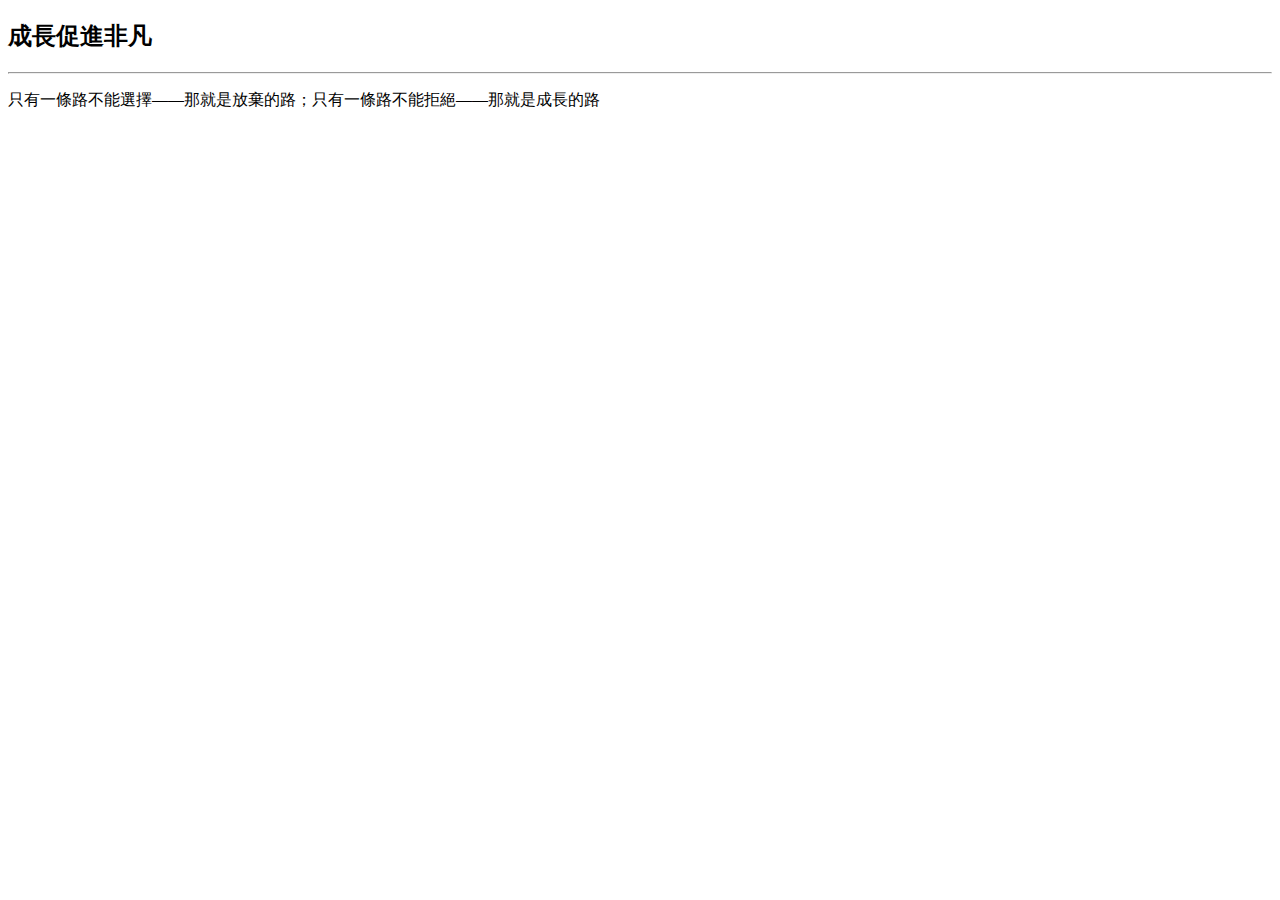
<file: note/note_1.html>
<!DOCTYPE html>
<html lang="en">
    <head>
        <meta charset="utf-8" />
        <meta name="viewport" content="width=device-width, initial-scale=1, shrink-to-fit=no" />
        <meta name="description" content="" />
        <meta name="author" content="" />
        <title>座佑銘</title>
    </head>
    <body id="page-top">
        <!-- About-->
        <section class="page-section bg-primary" id="about">
            <div class="col-lg-8 text-center">
                <h2 class="text-white mt-0">成長促進非凡</h2>
                <hr class="divider divider-light" />
                <p class="text-white-75 mb-4">只有一條路不能選擇——那就是放棄的路；只有一條路不能拒絕——那就是成長的路</p>
            </div>
        </section>
    </body>
</html>
</file>
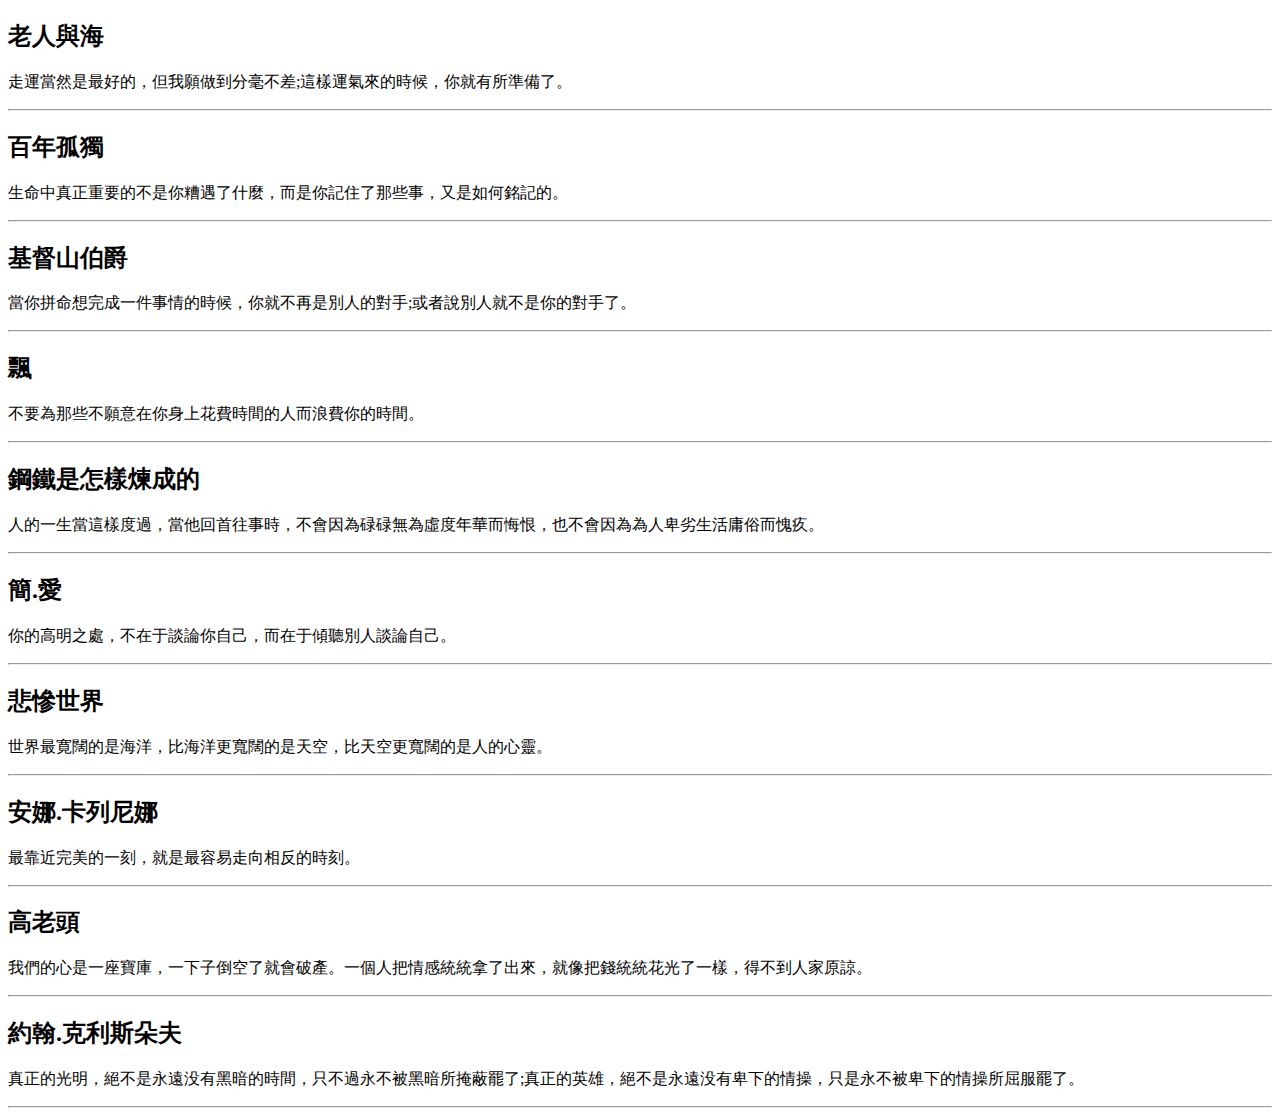
<file: note/note_2.html>
<!DOCTYPE html>
<html lang="en">
    <head>
        <meta charset="utf-8" />
        <meta name="viewport" content="width=device-width, initial-scale=1, shrink-to-fit=no" />
        <meta name="description" content="" />
        <meta name="author" content="" />
        <title>十大名著語句</title>
    </head>
    <body id="page-top">
        <!-- About-->
        <section class="page-section bg-primary" id="about">
            <div class="col-lg-8 text-center">
                <h2 class="text-white mt-0">老人與海</h2>
                <p class="text-white-75 mb-4">走運當然是最好的，但我願做到分毫不差;這樣運氣來的時候，你就有所準備了。</p>
                <hr class="divider divider-light" />
            </div>
            <div class="col-lg-8 text-center">
                <h2 class="text-white mt-0">百年孤獨</h2>
                <p class="text-white-75 mb-4">生命中真正重要的不是你糟遇了什麼，而是你記住了那些事，又是如何銘記的。</p>
                <hr class="divider divider-light" />
            </div>
            <div class="col-lg-8 text-center">
                <h2 class="text-white mt-0">基督山伯爵</h2>
                <p class="text-white-75 mb-4">當你拼命想完成一件事情的時候，你就不再是別人的對手;或者說別人就不是你的對手了。</p>
                <hr class="divider divider-light" />
            </div>
            <div class="col-lg-8 text-center">
                <h2 class="text-white mt-0">飄</h2>
                <p class="text-white-75 mb-4">不要為那些不願意在你身上花費時間的人而浪費你的時間。</p>
                <hr class="divider divider-light" />
            </div>
            <div class="col-lg-8 text-center">
                <h2 class="text-white mt-0">鋼鐵是怎樣煉成的</h2>
                <p class="text-white-75 mb-4">人的一生當這樣度過，當他回首往事時，不會因為碌碌無為虛度年華而悔恨，也不會因為為人卑劣生活庸俗而愧疚。</p>
                <hr class="divider divider-light" />
            </div>
            <div class="col-lg-8 text-center">
                <h2 class="text-white mt-0">簡.愛</h2>
                <p class="text-white-75 mb-4">你的高明之處，不在于談論你自己，而在于傾聽別人談論自己。</p>
                <hr class="divider divider-light" />
            </div>
            <div class="col-lg-8 text-center">
                <h2 class="text-white mt-0">悲慘世界</h2>
                <p class="text-white-75 mb-4">世界最寛闊的是海洋，比海洋更寬闊的是天空，比天空更寬闊的是人的心靈。</p>
                <hr class="divider divider-light" />
            </div>
            <div class="col-lg-8 text-center">
                <h2 class="text-white mt-0">安娜.卡列尼娜</h2>
                <p class="text-white-75 mb-4">最靠近完美的一刻，就是最容易走向相反的時刻。</p>
                <hr class="divider divider-light" />
            </div>
            <div class="col-lg-8 text-center">
                <h2 class="text-white mt-0">高老頭</h2>
                <p class="text-white-75 mb-4">我們的心是一座寶庫，一下子倒空了就會破產。一個人把情感統統拿了出來，就像把錢統統花光了一樣，得不到人家原諒。</p>
                <hr class="divider divider-light" />
            </div>
            <div class="col-lg-8 text-center">
                <h2 class="text-white mt-0">約翰.克利斯朵夫</h2>
                <p class="text-white-75 mb-4">真正的光明，絕不是永遠没有黑暗的時間，只不過永不被黑暗所掩蔽罷了;真正的英雄，絕不是永遠没有卑下的情操，只是永不被卑下的情操所屈服罷了。</p>
                <hr class="divider divider-light" />
            </div>
        </section>
    </body>
</html>
</file>
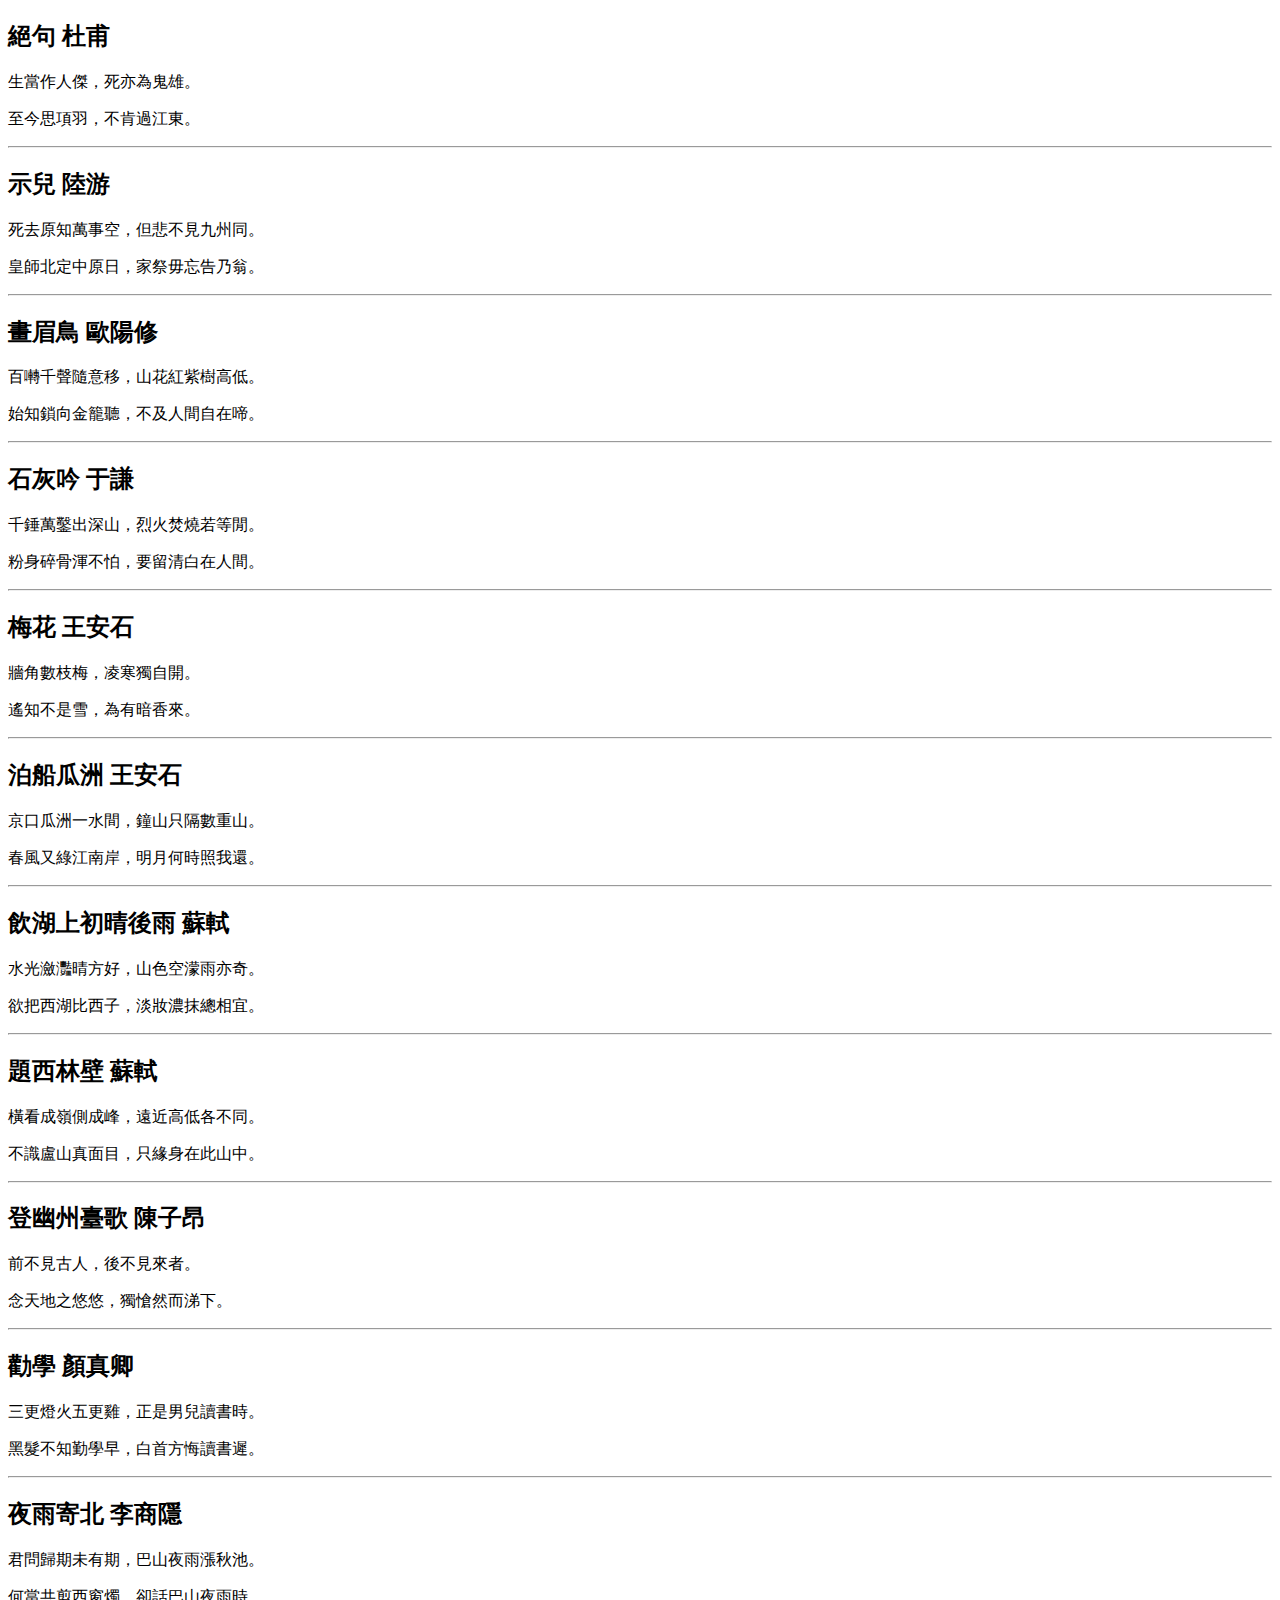
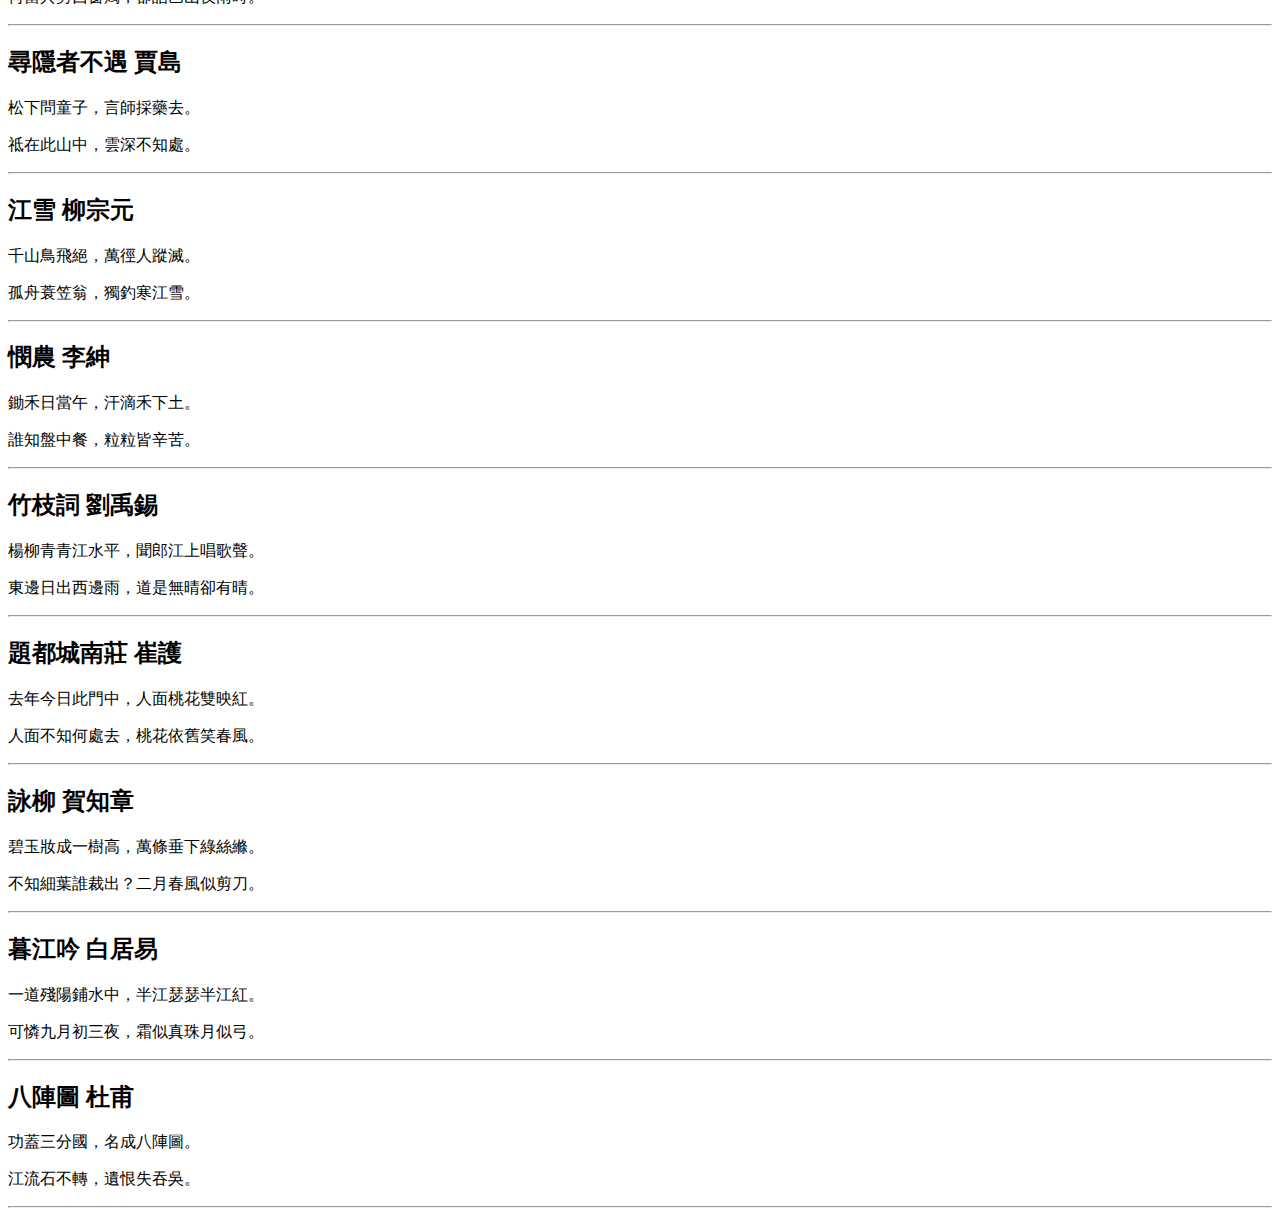
<file: note/note_3.html>
<!DOCTYPE html>
<html lang="en">
    <head>
        <meta charset="utf-8" />
        <meta name="viewport" content="width=device-width, initial-scale=1, shrink-to-fit=no" />
        <meta name="description" content="" />
        <meta name="author" content="" />
        <title>詩.詞</title>
    </head>
    <body id="page-top">
        <!-- About-->
        <section class="page-section bg-primary" id="about">
            <div class="col-lg-8 text-center">
                <h2 class="text-white mt-0">絕句  杜甫</h2>
                <p class="text-white-75 mb-4">生當作人傑，死亦為鬼雄。</p>
                <p class="text-white-75 mb-4">至今思項羽，不肯過江東。</p>
                <hr class="divider divider-light" />
            </div>
            <div class="col-lg-8 text-center">
                <h2 class="text-white mt-0">示兒  陸游</h2>
                <p class="text-white-75 mb-4">死去原知萬事空，但悲不見九州同。</p>
                <p class="text-white-75 mb-4">皇師北定中原日，家祭毋忘告乃翁。</p>
                <hr class="divider divider-light" />
            </div>
            <div class="col-lg-8 text-center">
                <h2 class="text-white mt-0">畫眉鳥  歐陽修</h2>
                <p class="text-white-75 mb-4">百囀千聲隨意移，山花紅紫樹高低。</p>
                <p class="text-white-75 mb-4">始知鎖向金籠聽，不及人間自在啼。</p>
                <hr class="divider divider-light" />
            </div>
            <div class="col-lg-8 text-center">
                <h2 class="text-white mt-0">石灰吟  于謙</h2>
                <p class="text-white-75 mb-4">千錘萬鑿出深山，烈火焚燒若等閒。</p>
                <p class="text-white-75 mb-4">粉身碎骨渾不怕，要留清白在人間。</p>
                <hr class="divider divider-light" />
            </div>
            <div class="col-lg-8 text-center">
                <h2 class="text-white mt-0">梅花  王安石</h2>
                <p class="text-white-75 mb-4">牆角數枝梅，凌寒獨自開。</p>
                <p class="text-white-75 mb-4">遙知不是雪，為有暗香來。</p>
                <hr class="divider divider-light" />
            </div>
            <div class="col-lg-8 text-center">
                <h2 class="text-white mt-0">泊船瓜洲  王安石</h2>
                <p class="text-white-75 mb-4">京口瓜洲一水間，鐘山只隔數重山。</p>
                <p class="text-white-75 mb-4">春風又綠江南岸，明月何時照我還。</p>
                <hr class="divider divider-light" />
            </div>
            <div class="col-lg-8 text-center">
                <h2 class="text-white mt-0">飲湖上初晴後雨 蘇軾</h2>
                <p class="text-white-75 mb-4">水光瀲灩晴方好，山色空濛雨亦奇。</p>
                <p class="text-white-75 mb-4">欲把西湖比西子，淡妝濃抹總相宜。</p>
                <hr class="divider divider-light" />
            </div>
            <div class="col-lg-8 text-center">
                <h2 class="text-white mt-0">題西林壁  蘇軾</h2>
                <p class="text-white-75 mb-4">橫看成嶺側成峰，遠近高低各不同。</p>
                <p class="text-white-75 mb-4">不識盧山真面目，只緣身在此山中。</p>
                <hr class="divider divider-light" />
            </div>
            <div class="col-lg-8 text-center">
                <h2 class="text-white mt-0">登幽州臺歌  陳子昂</h2>
                <p class="text-white-75 mb-4">前不見古人，後不見來者。</p>
                <p class="text-white-75 mb-4">念天地之悠悠，獨愴然而涕下。</p>
                <hr class="divider divider-light" />
            </div>
            <div class="col-lg-8 text-center">
                <h2 class="text-white mt-0">勸學  顏真卿</h2>
                <p class="text-white-75 mb-4">三更燈火五更雞，正是男兒讀書時。</p>
                <p class="text-white-75 mb-4">黑髮不知勤學早，白首方悔讀書遲。</p>
                <hr class="divider divider-light" />
            </div>
            <div class="col-lg-8 text-center">
                <h2 class="text-white mt-0">夜雨寄北  李商隱</h2>
                <p class="text-white-75 mb-4">君問歸期未有期，巴山夜雨漲秋池。</p>
                <p class="text-white-75 mb-4">何當共剪西窗燭，卻話巴山夜雨時。</p>
                <hr class="divider divider-light" />
            </div>
            <div class="col-lg-8 text-center">
                <h2 class="text-white mt-0">尋隱者不遇  賈島</h2>
                <p class="text-white-75 mb-4">松下問童子，言師採藥去。</p>
                <p class="text-white-75 mb-4">祗在此山中，雲深不知處。</p>
                <hr class="divider divider-light" />
            </div>
            <div class="col-lg-8 text-center">
                <h2 class="text-white mt-0">江雪  柳宗元</h2>
                <p class="text-white-75 mb-4">千山鳥飛絕，萬徑人蹤滅。</p>
                <p class="text-white-75 mb-4">孤舟蓑笠翁，獨釣寒江雪。</p>
                <hr class="divider divider-light" />
            </div>
            <div class="col-lg-8 text-center">
                <h2 class="text-white mt-0">憫農  李紳</h2>
                <p class="text-white-75 mb-4">鋤禾日當午，汗滴禾下土。</p>
                <p class="text-white-75 mb-4">誰知盤中餐，粒粒皆辛苦。</p>
                <hr class="divider divider-light" />
            </div>
            <div class="col-lg-8 text-center">
                <h2 class="text-white mt-0">竹枝詞  劉禹錫</h2>
                <p class="text-white-75 mb-4">楊柳青青江水平，聞郎江上唱歌聲。</p>
                <p class="text-white-75 mb-4">東邊日出西邊雨，道是無晴卻有晴。</p>
                <hr class="divider divider-light" />
            </div>
            <div class="col-lg-8 text-center">
                <h2 class="text-white mt-0">題都城南莊  崔護</h2>
                <p class="text-white-75 mb-4">去年今日此門中，人面桃花雙映紅。</p>
                <p class="text-white-75 mb-4">人面不知何處去，桃花依舊笑春風。</p>
                <hr class="divider divider-light" />
            </div>
            <div class="col-lg-8 text-center">
                <h2 class="text-white mt-0">詠柳  賀知章</h2>
                <p class="text-white-75 mb-4">碧玉妝成一樹高，萬條垂下綠絲縧。</p>
                <p class="text-white-75 mb-4">不知細葉誰裁出？二月春風似剪刀。</p>
                <hr class="divider divider-light" />
            </div>
            <div class="col-lg-8 text-center">
                <h2 class="text-white mt-0">暮江吟  白居易</h2>
                <p class="text-white-75 mb-4">一道殘陽鋪水中，半江瑟瑟半江紅。</p>
                <p class="text-white-75 mb-4">可憐九月初三夜，霜似真珠月似弓。</p>
                <hr class="divider divider-light" />
            </div>
            <div class="col-lg-8 text-center">
                <h2 class="text-white mt-0">八陣圖  杜甫</h2>
                <p class="text-white-75 mb-4">功蓋三分國，名成八陣圖。</p>
                <p class="text-white-75 mb-4">江流石不轉，遺恨失吞吳。</p>
                <hr class="divider divider-light" />
            </div>
        </section>
    </body>
</html>
</file>
